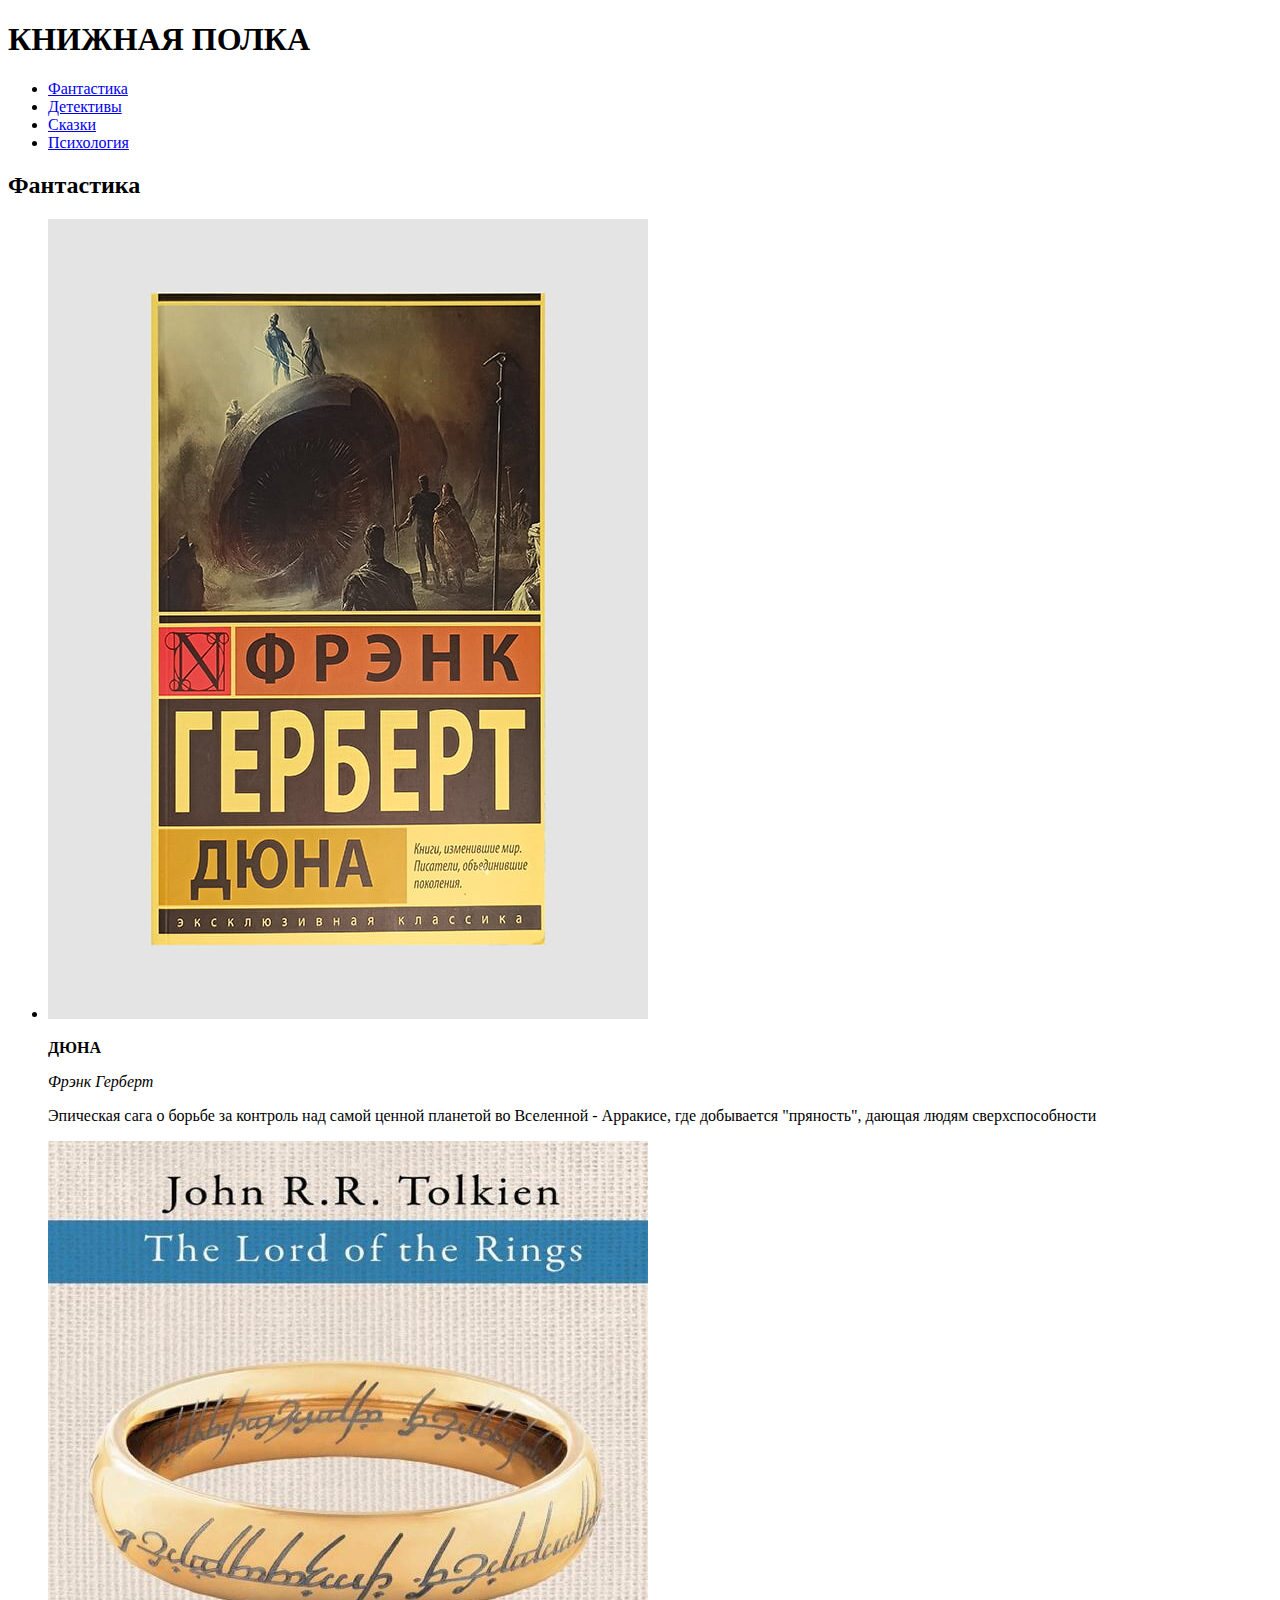
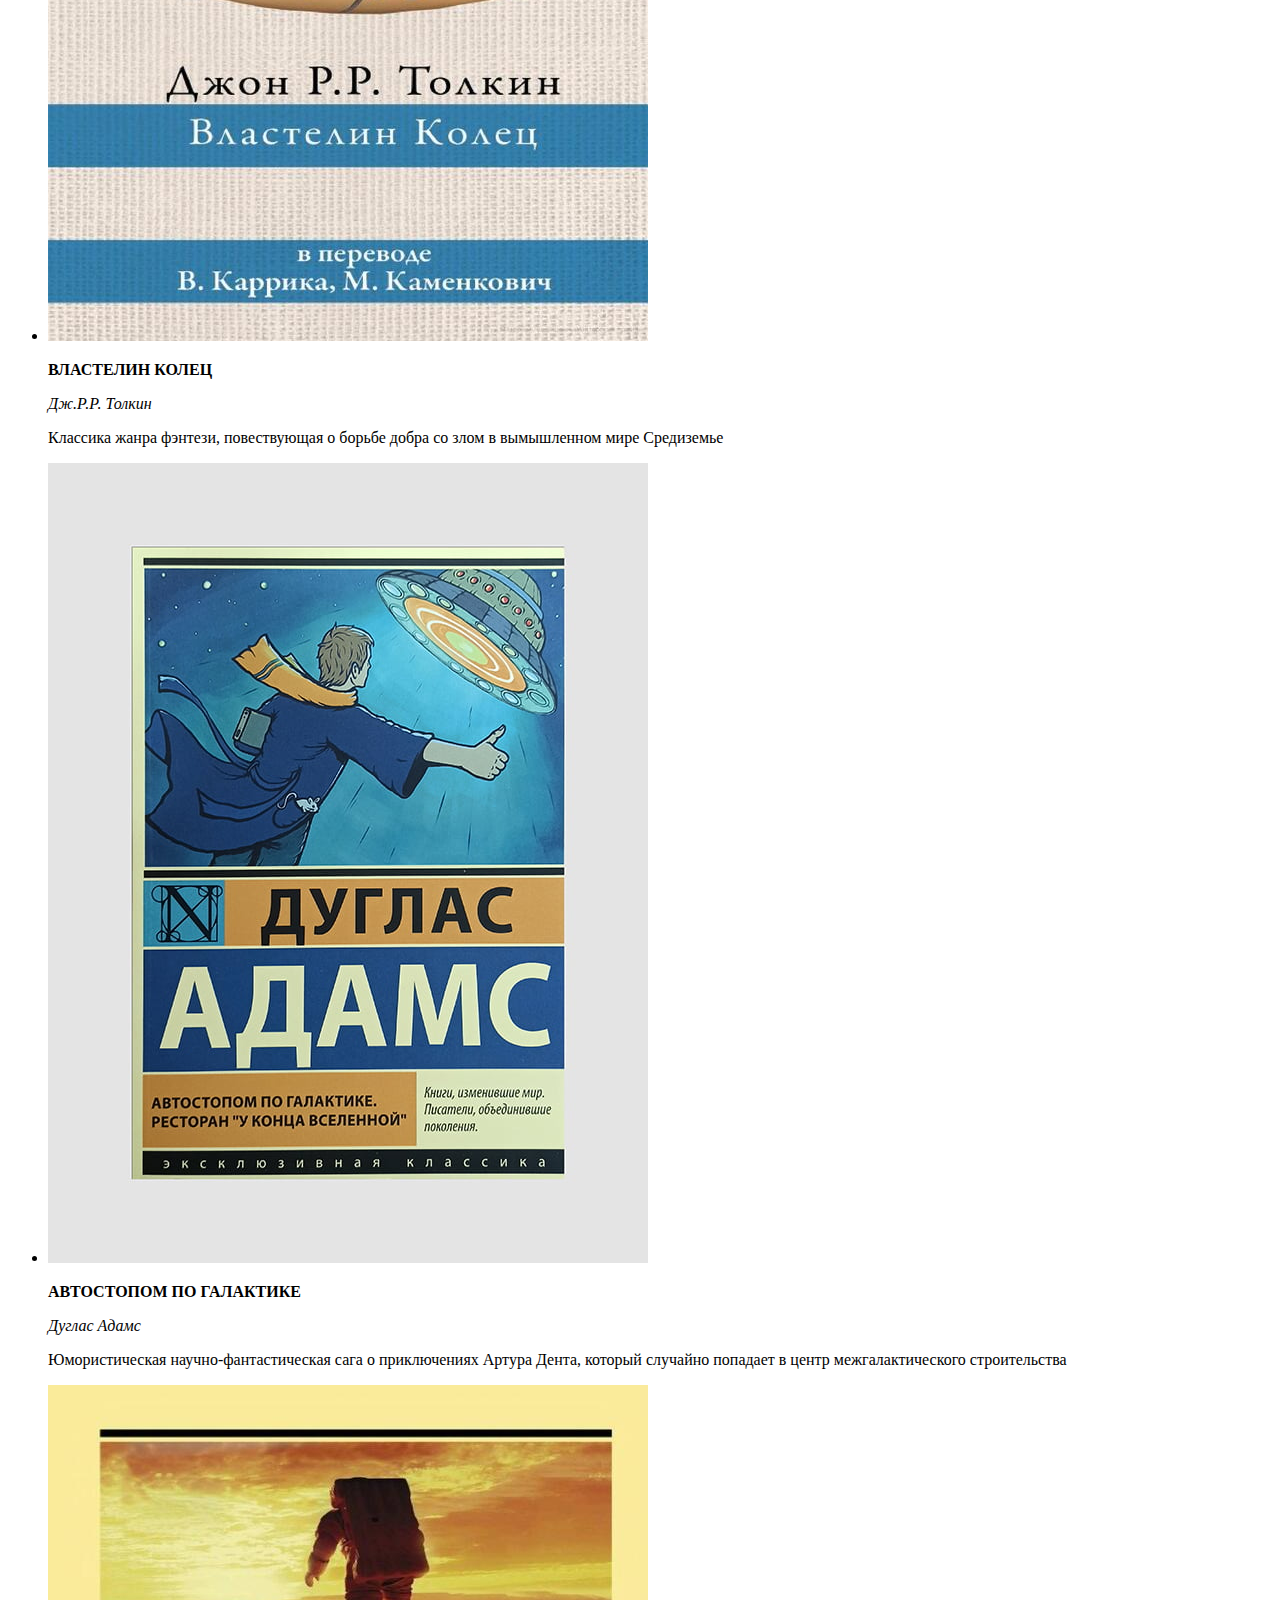
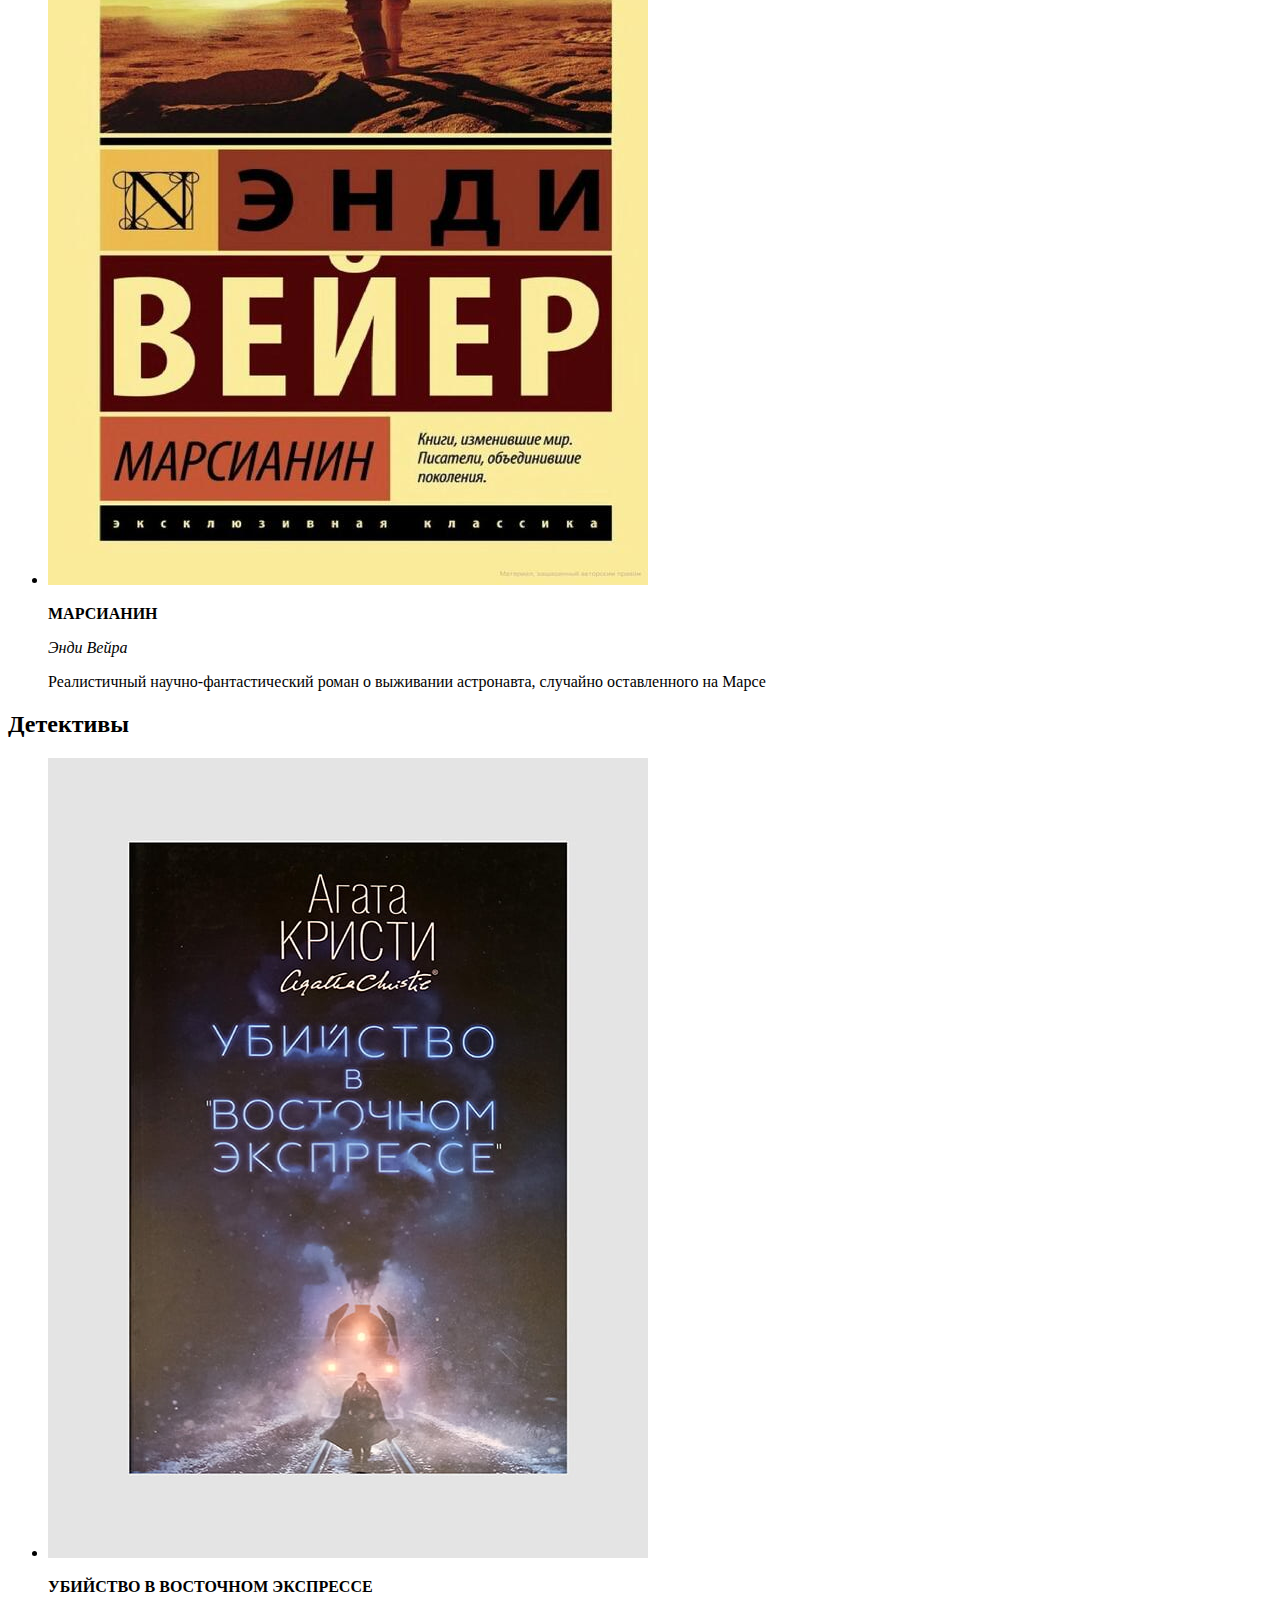
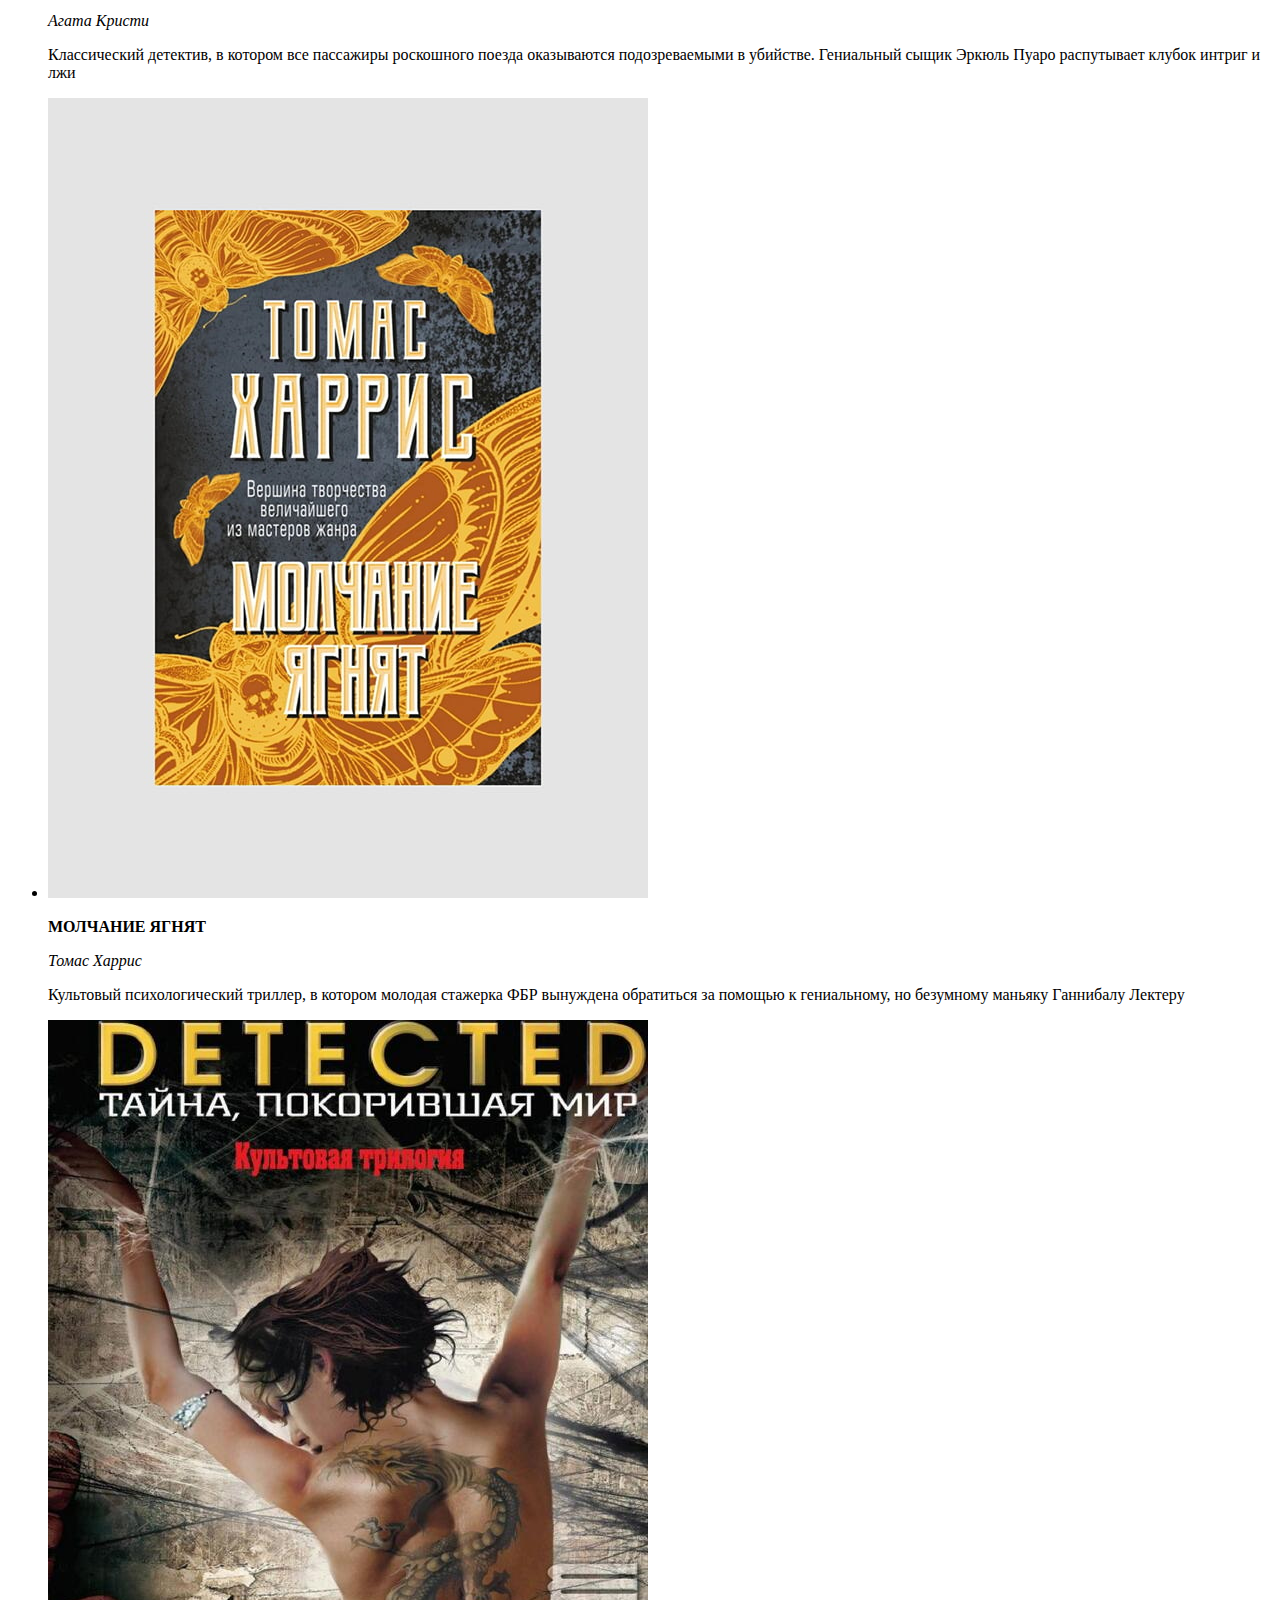
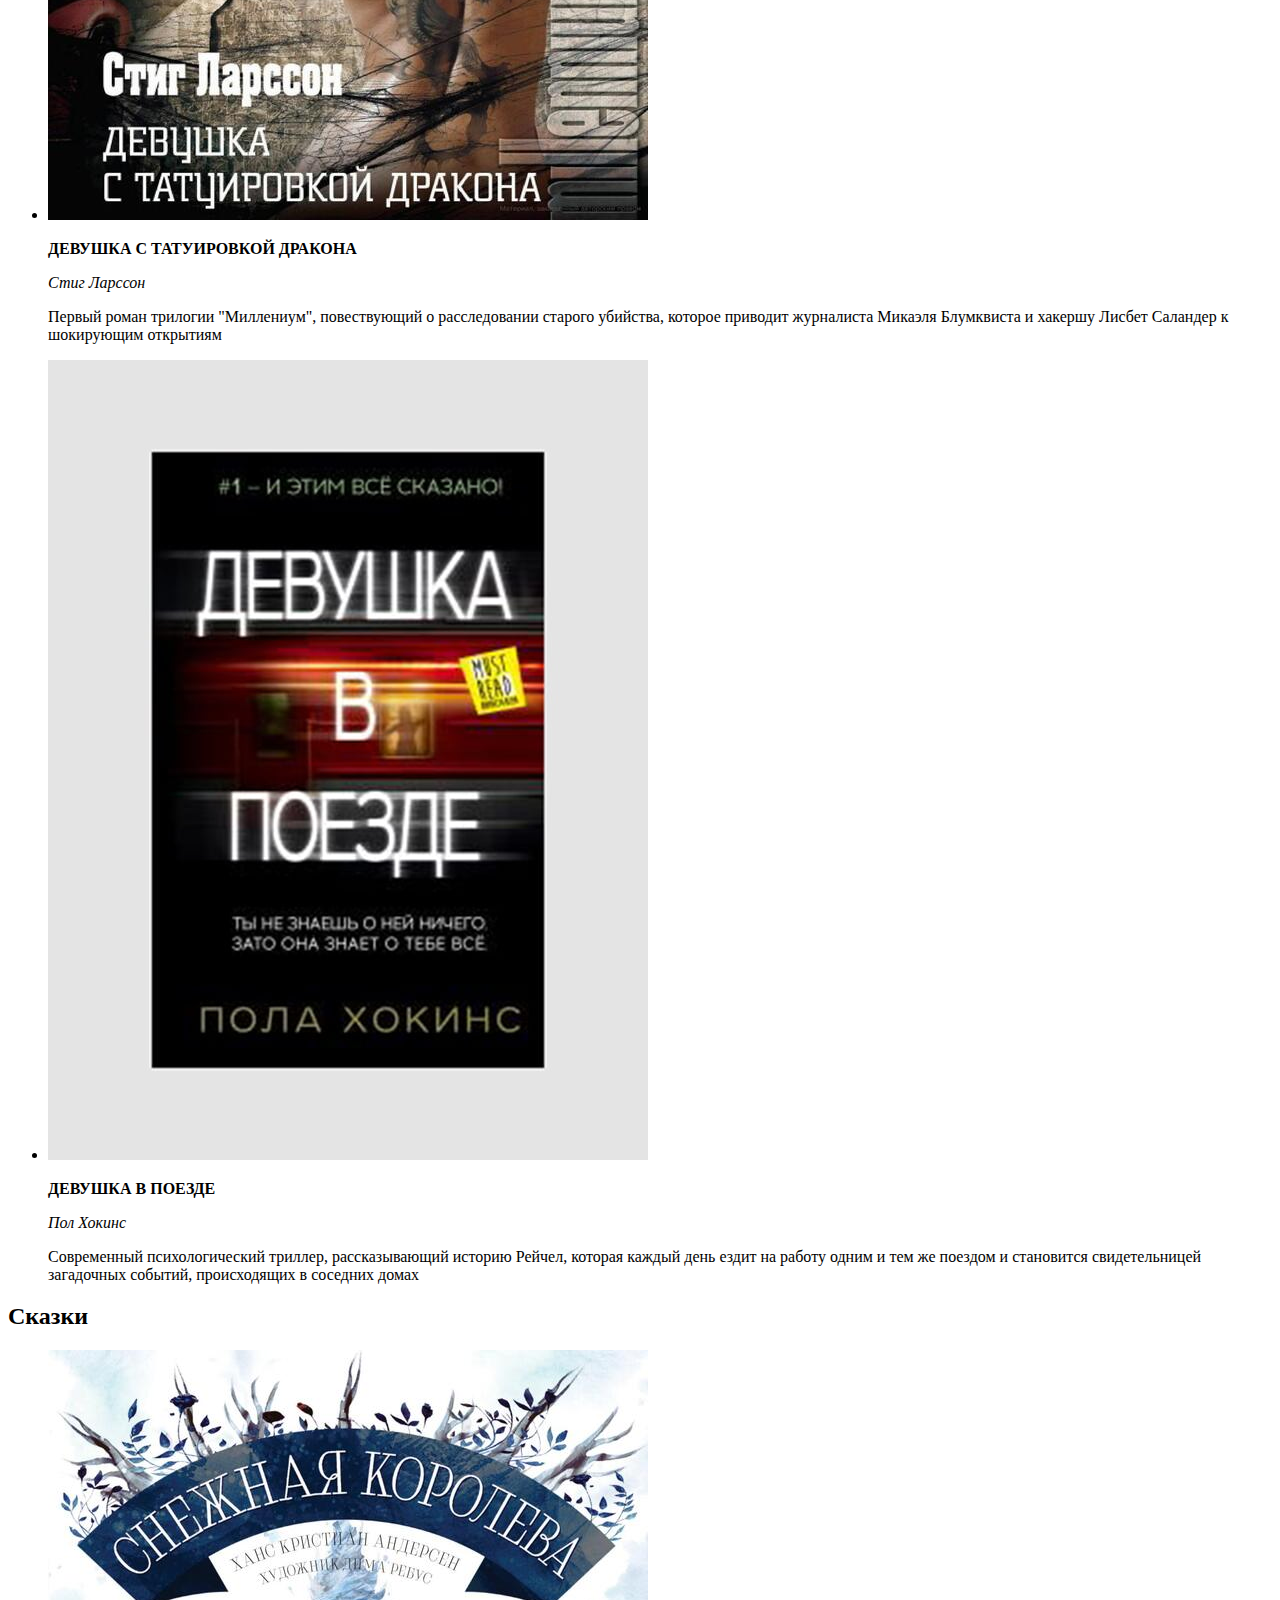
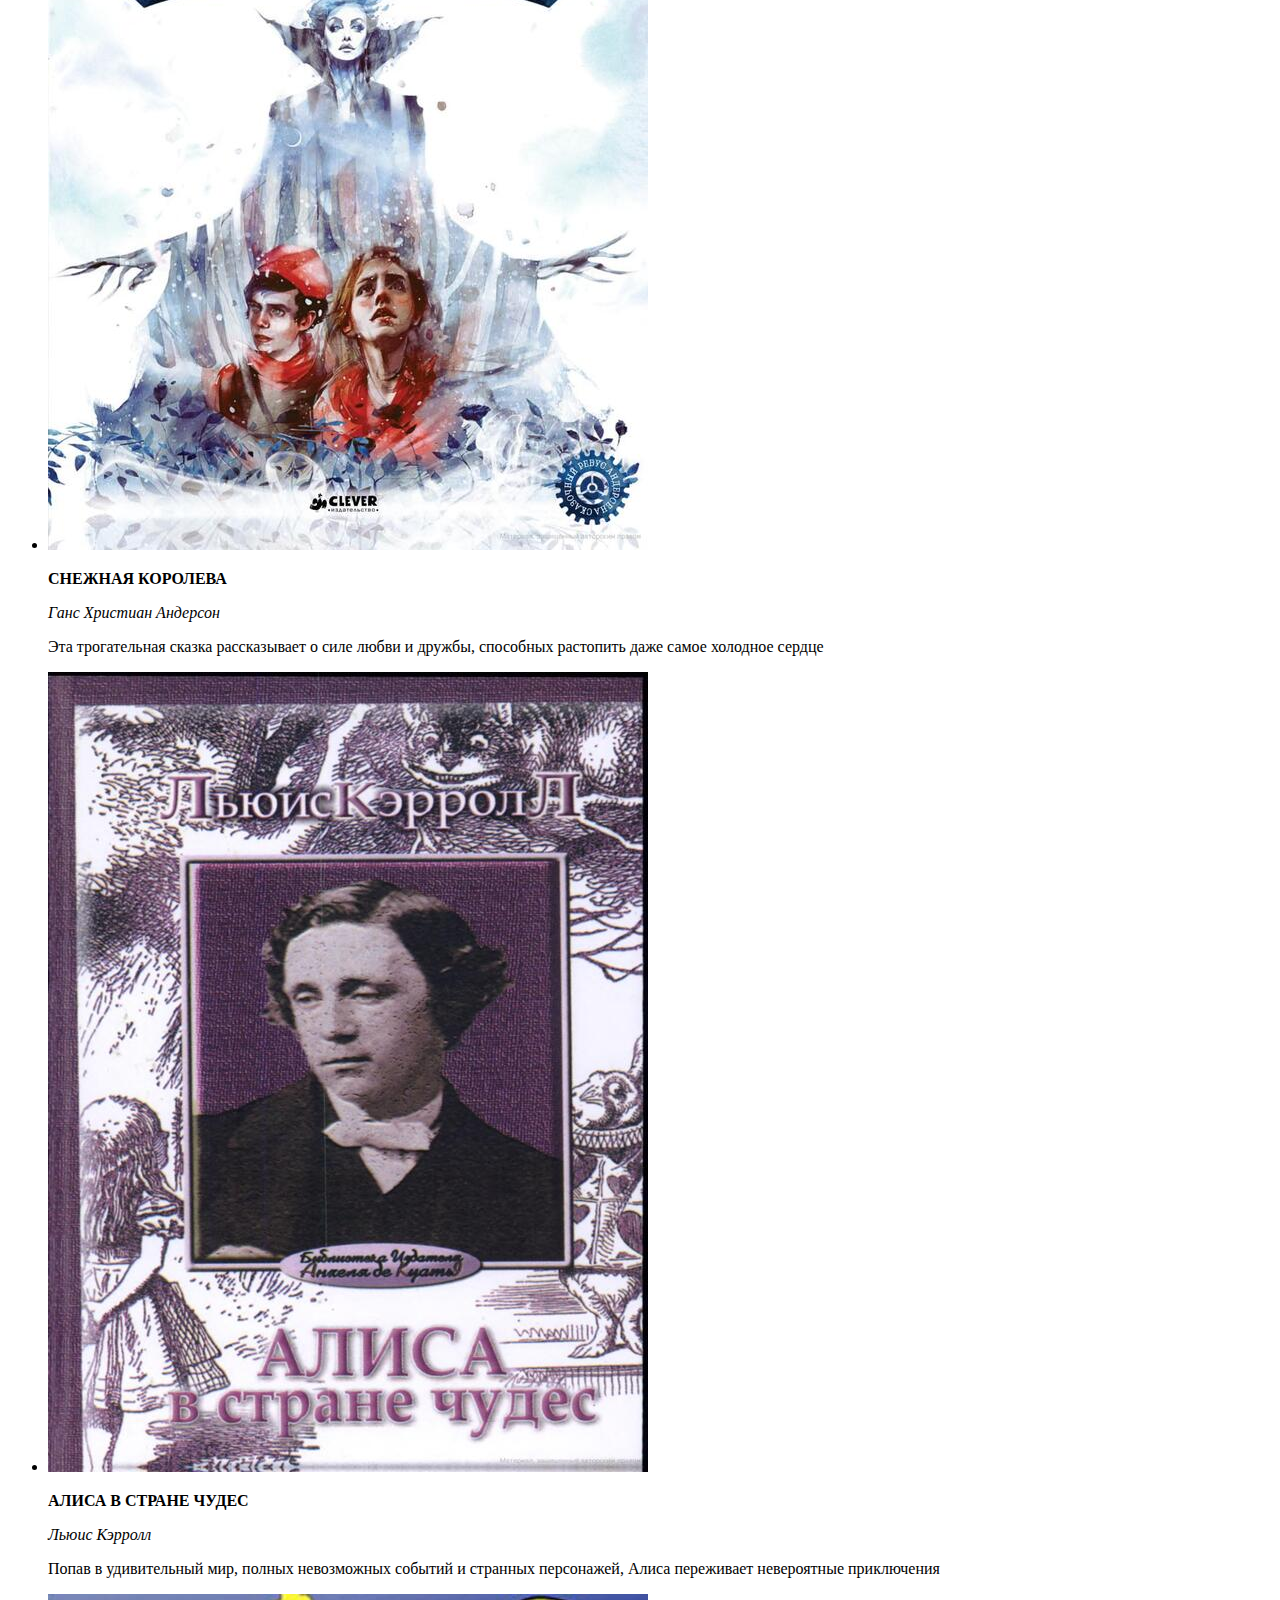
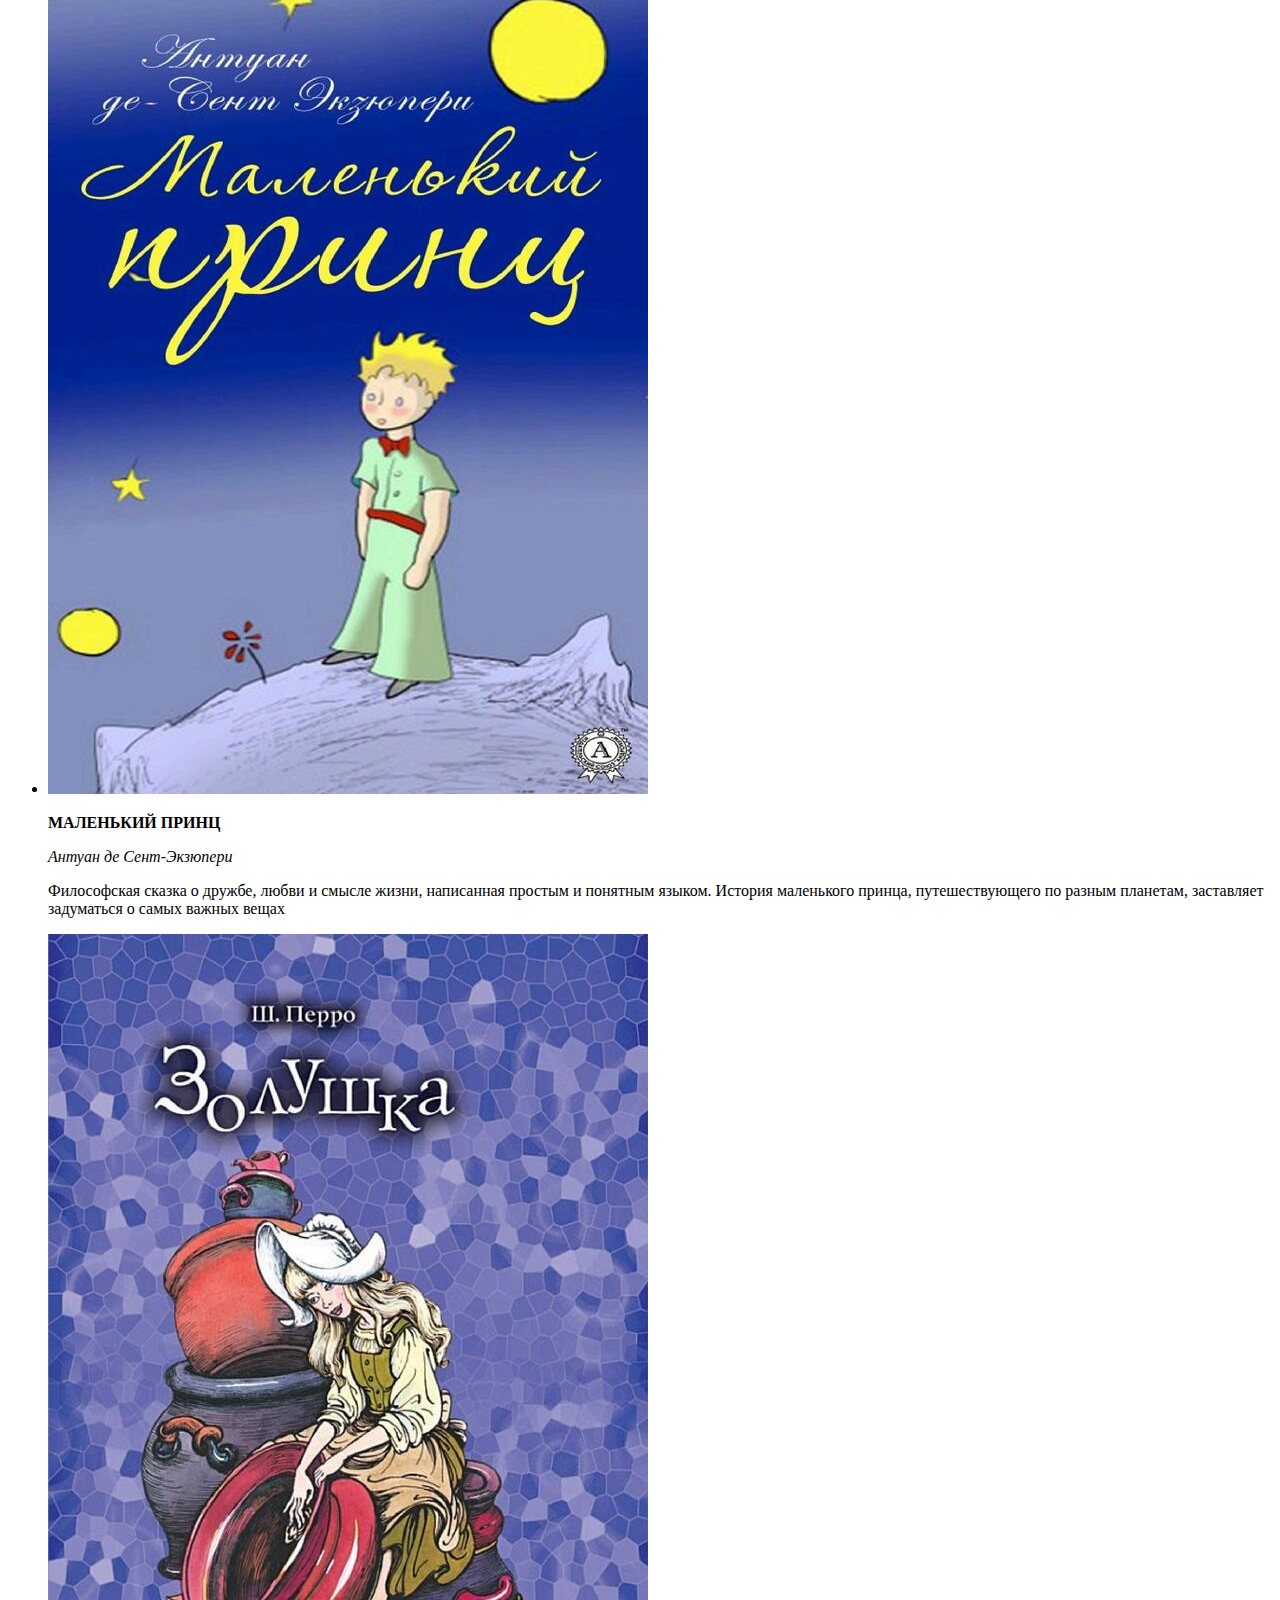
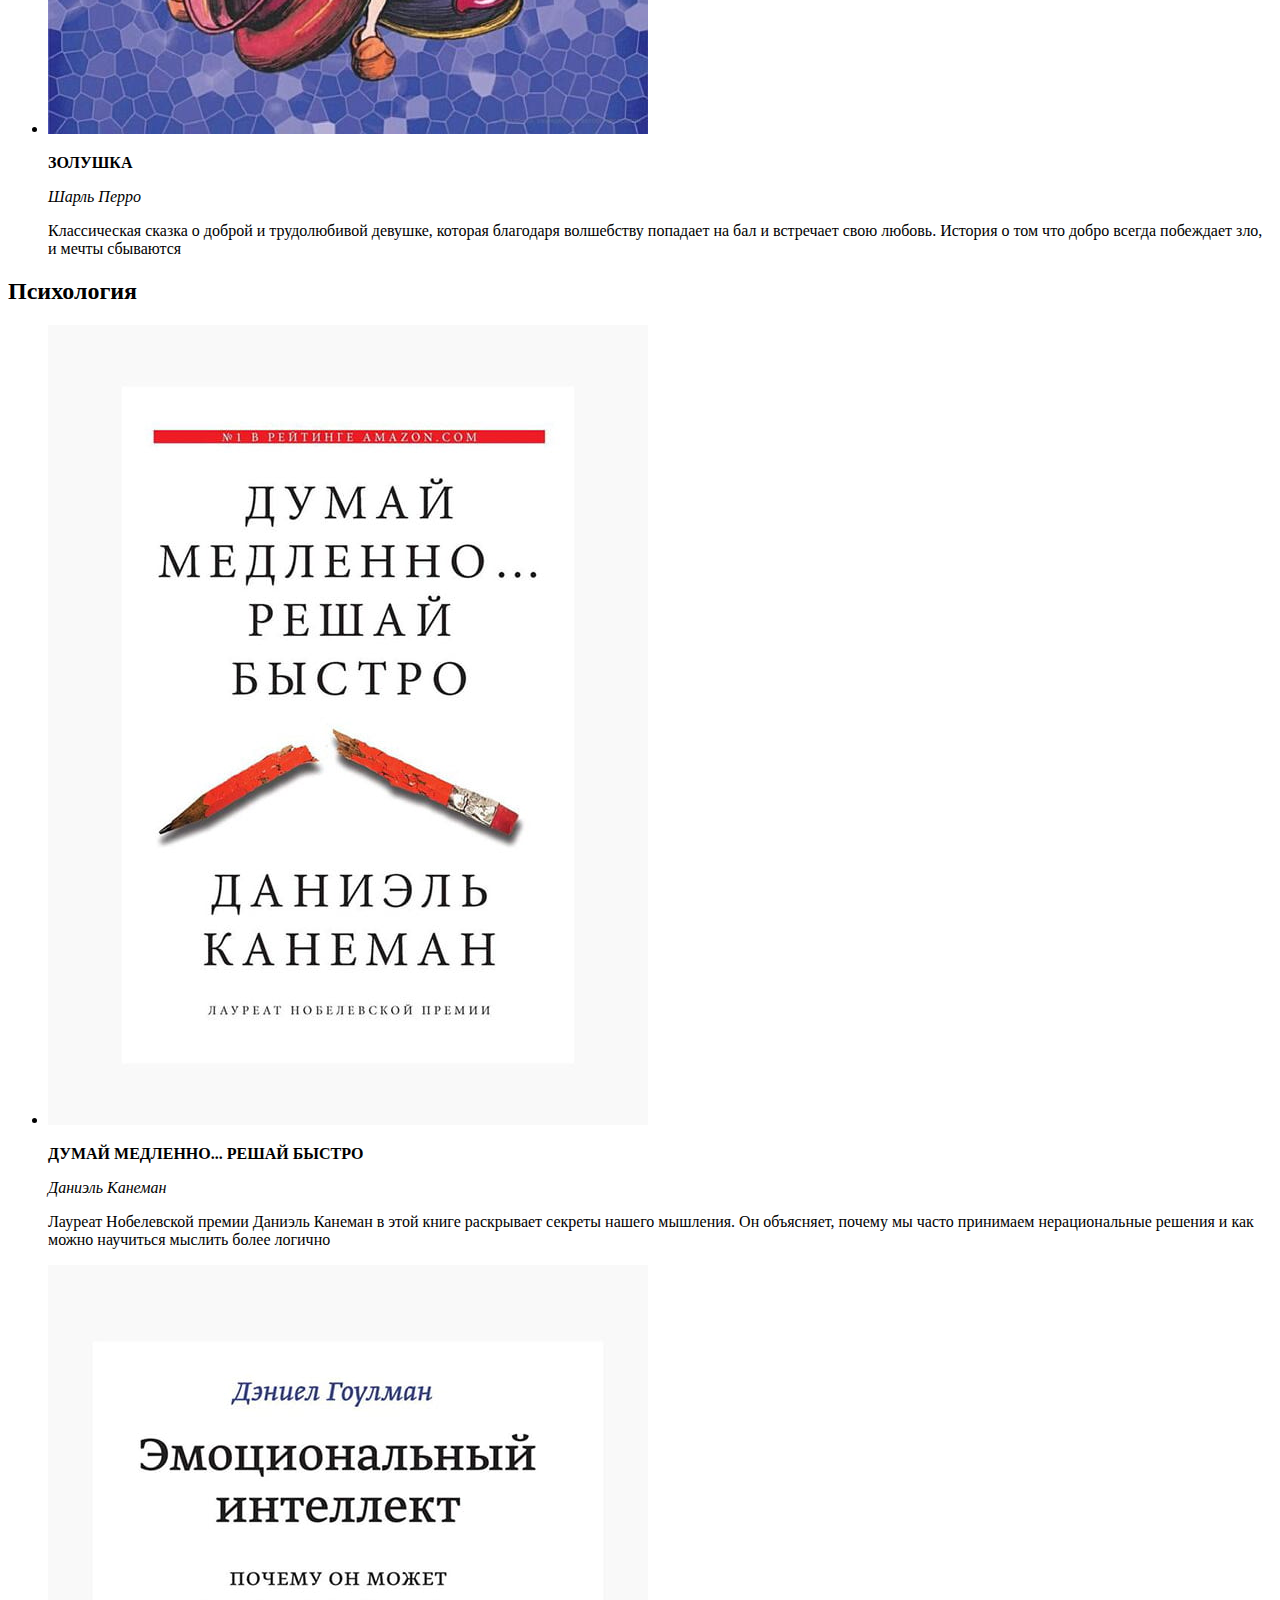
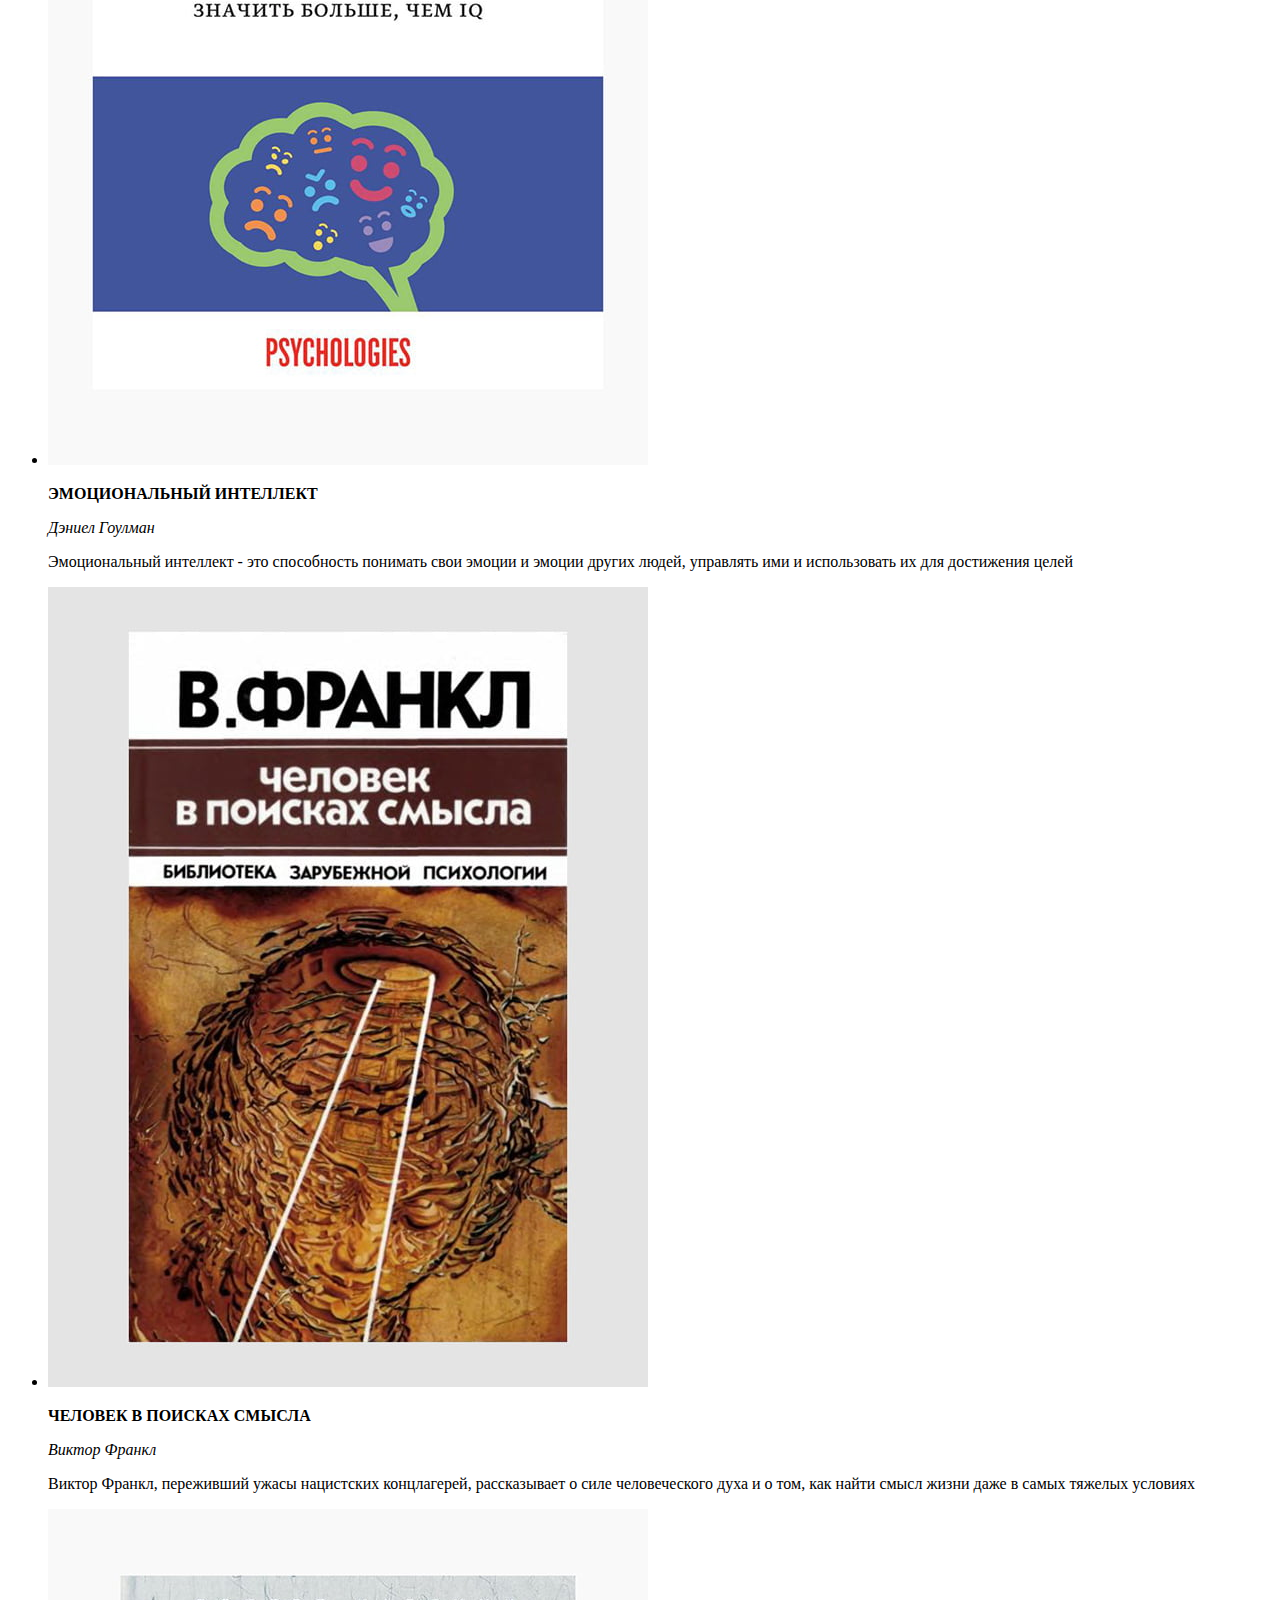
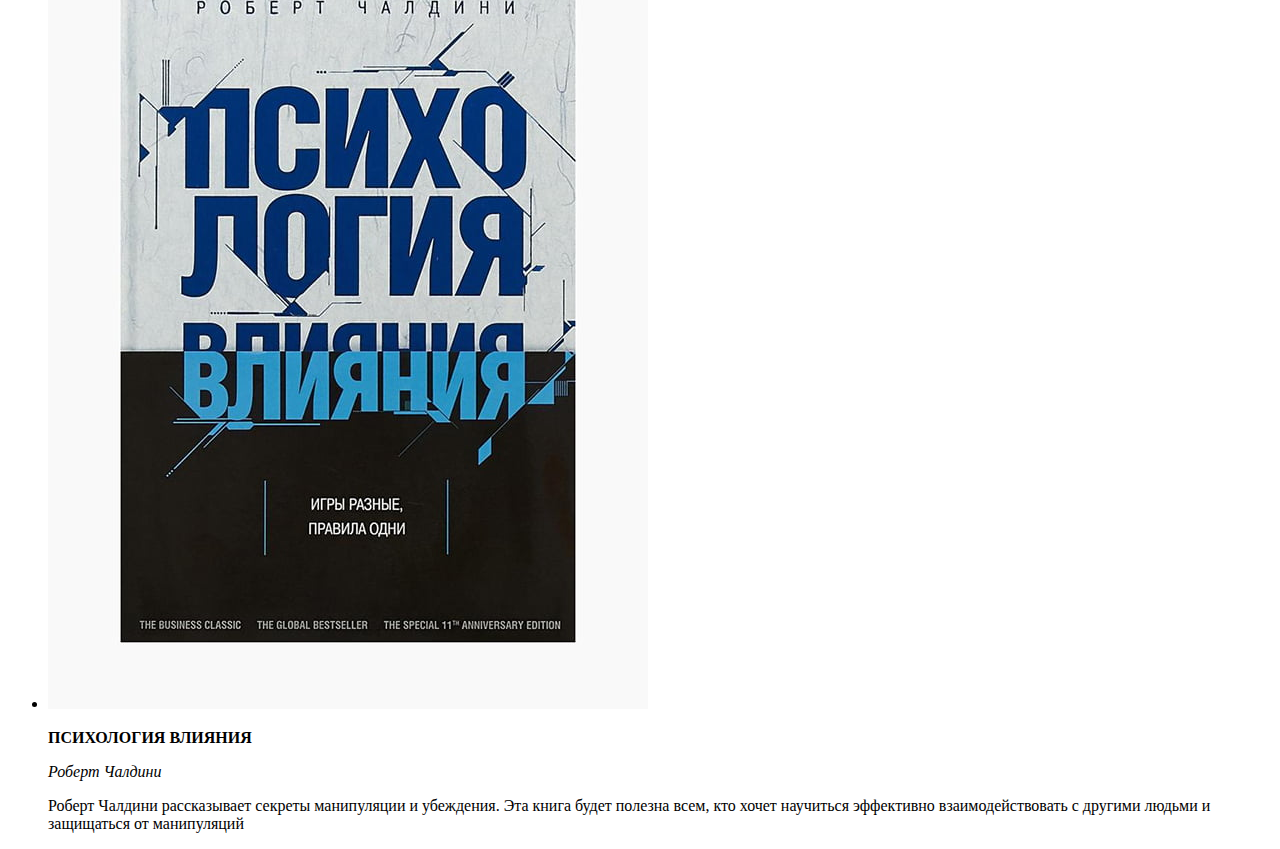
<file: home02/index.html>
<!DOCTYPE html>
<html lang="ru">
<head>
    <meta charset="UTF-8">
    <meta name="viewport" content="width=device-width, initial-scale=1.0">
    <title>Document</title>
</head>
<body>
    <h1>КНИЖНАЯ ПОЛКА</h1>
        <ul>
            <li><a href="#section1">Фантастика</a></li>
            <li><a href="#section2">Детективы</a></li>
            <li><a href="#section3">Сказки</a></li>
            <li><a href="#section4">Психология</a></li>
        </ul>
        <h2><a id="section1"> Фантастика</a></h2>
        <ul>
            <li>
               <img src="img/book1.jpg" alt="">
               <p><b>ДЮНА</b></p>
               <p><i>Фрэнк Герберт</i></p> 
               <p>Эпическая сага о борьбе за контроль над самой ценной планетой во Вселенной - Арракисе, где добывается "пряность", дающая людям сверхспособности</p> 
            </li>
            <li>
                <img src="img/book2.jpg" alt="">
                <p><b>ВЛАСТЕЛИН КОЛЕЦ</b></p>
                <p><i>Дж.Р.Р. Толкин</i></p>
                <p>Классика жанра фэнтези, повествующая о борьбе добра со злом в вымышленном мире Средиземье</p>
            </li>
            <li>
                <img src="img/book3.jpg" alt="">
                <p><b>АВТОСТОПОМ ПО ГАЛАКТИКЕ</b></p>
                <p><i>Дуглас Адамс</i></p>
                <p>Юмористическая научно-фантастическая сага о приключениях Артура Дента, который случайно попадает в центр межгалактического строительства</p>
            </li>
            <li>
                <img src="img/book4.jpg" alt="">
                <p><b>МАРСИАНИН</b></p>
                <p><i>Энди Вейра</i></p>
                <p>Реалистичный научно-фантастический роман о выживании астронавта, случайно оставленного на Марсе</p>
            </li>
        </ul>

        <h2><a id ="section2"> Детективы</a></h2>
        <ul>
            <li>
                <img src="img/book5.jpg" alt="">
               <p><b>УБИЙСТВО В ВОСТОЧНОМ ЭКСПРЕССЕ</b></p>
               <p><i>Агата Кристи</i></p> 
               <p>Классический детектив, в котором все пассажиры роскошного поезда оказываются подозреваемыми в убийстве. Гениальный сыщик Эркюль Пуаро распутывает клубок интриг и лжи</p> 
            </li>
            <li>
                <img src="img/book6.jpg" alt="">
                <p><b>МОЛЧАНИЕ ЯГНЯТ</b></p>
                <p><i>Томас Харрис</i></p>
                <p>Культовый психологический триллер, в котором молодая стажерка ФБР вынуждена обратиться за помощью к гениальному, но безумному маньяку Ганнибалу Лектеру</p>
            </li>
            <li>
                <img src="img/book7.jpg" alt="">
                <p><b>ДЕВУШКА С ТАТУИРОВКОЙ ДРАКОНА</b></p>
                <p><i>Стиг Ларссон</i></p>
                <p>Первый роман трилогии "Миллениум", повествующий о расследовании старого убийства, которое приводит журналиста Микаэля Блумквиста и хакершу Лисбет Саландер к шокирующим открытиям</p>
            </li>
            <li>
                <img src="img/book8.jpg" alt="">
                <p><b>ДЕВУШКА В ПОЕЗДЕ</b></p>
                <p><i>Пол Хокинс</i></p>
                <p>Современный психологический триллер, рассказывающий историю Рейчел, которая каждый день ездит на работу одним и тем же поездом и становится свидетельницей загадочных событий, происходящих в соседних домах</p>
            </li>
        </ul>
        
        <h2><a id ="section3"> Сказки</a></h2>
        <ul>
            <li>
               <img src="img/book9.jpg" alt="">
               <p><b>СНЕЖНАЯ КОРОЛЕВА</b></p>
               <p><i>Ганс Христиан Андерсон</i></p> 
               <p>Эта трогательная сказка рассказывает о силе любви и дружбы, способных растопить даже самое холодное сердце</p> 
            </li>
            <li>
                <img src="img/book10.jpg" alt="">
                <p><b>АЛИСА В СТРАНЕ ЧУДЕС</b></p>
                <p><i>Льюис Кэрролл</i></p>
                <p>Попав в удивительный мир, полных невозможных событий и странных персонажей, Алиса переживает невероятные приключения</p>
            </li>
            <li>
                <img src="img/book11.jpg" alt="">
                <p><b>МАЛЕНЬКИЙ ПРИНЦ</b></p>
                <p><i>Антуан де Сент-Экзюпери</i></p>
                <p>Философская сказка о дружбе, любви и смысле жизни, написанная простым и понятным языком. История маленького принца, путешествующего по разным планетам, заставляет задуматься о самых важных вещах</p>
            </li>
            <li>
                <img src="img/book12.jpg" alt="">
                <p><b>ЗОЛУШКА</b></p>
                <p><i>Шарль Перро</i></p>
                <p>Классическая сказка о доброй и трудолюбивой девушке, которая благодаря волшебству попадает на бал и встречает свою любовь. История о том что добро всегда побеждает зло, и мечты сбываются</p>
            </li>
        </ul>

        <h2><a id ="section4"> Психология</a></h2>
        <ul>
            <li>
               <img src="img/book13.jpg" alt="">
               <p><b>ДУМАЙ МЕДЛЕННО... РЕШАЙ БЫСТРО</b></p>
               <p><i>Даниэль Канеман</i></p> 
               <p>Лауреат Нобелевской премии Даниэль Канеман в этой книге раскрывает секреты нашего мышления. Он объясняет, почему мы часто принимаем нерациональные решения и как можно научиться мыслить более логично</p> 
            </li>
            <li>
                <img src="img/book14.jpg" alt="">
                <p><b>ЭМОЦИОНАЛЬНЫЙ ИНТЕЛЛЕКТ</b></p>
                <p><i>Дэниел Гоулман</i></p>
                <p>Эмоциональный интеллект - это способность понимать свои эмоции и эмоции других людей, управлять ими и использовать их для достижения целей</p>
            </li>
            <li>
                <img src="img/book15.jpg" alt="">
                <p><b>ЧЕЛОВЕК В ПОИСКАХ СМЫСЛА</b></p>
                <p><i>Виктор Франкл</i></p>
                <p>Виктор Франкл, переживший ужасы нацистских концлагерей, рассказывает о силе человеческого духа и о том, как найти смысл жизни даже в самых тяжелых условиях</p>
            </li>
            <li>
                <img src="img/book16.jpg" alt="">
                <p><b>ПСИХОЛОГИЯ ВЛИЯНИЯ</b></p>
                <p><i>Роберт Чалдини</i></p>
                <p>Роберт Чалдини рассказывает секреты манипуляции и убеждения. Эта книга будет полезна всем, кто хочет научиться эффективно взаимодействовать с другими людьми и защищаться от манипуляций</p>
            </li>
        </ul>
</body>
</html>
</file>
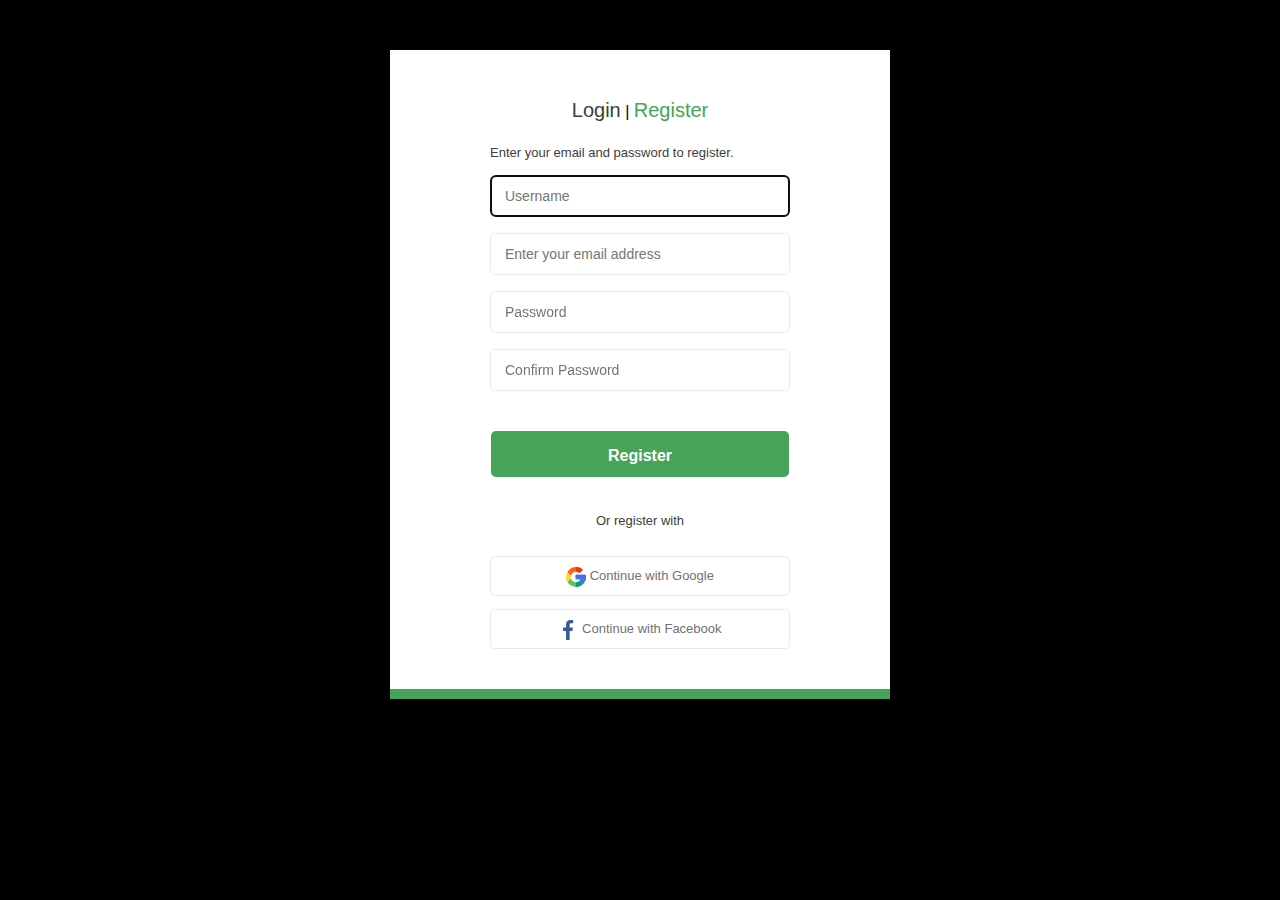
<file: home04/index.html>
<!DOCTYPE html>
<html lang="en">
<head>
    <meta charset="UTF-8">
    <meta name="viewport" content="width=device-width, initial-scale=1.0">
    <link rel="stylesheet" href="./css/style.css">
    <title>Registration</title>
</head>
<body>
    <div class="regis">
        <div>
            <a href="#" class="login">Login</a> |
            <a href="#" class="register">Register</a>
        </div>
        <p class="text1">Enter your email and password to register.</p>
        <form action="#">
            <div>
                <input type="text" placeholder="Username" name="login" autofocus required>
            </div>
            <div>
                <input type="email" placeholder="Enter your email address" name="email" required>
            </div>
            <div>
                <input type="password" placeholder="Password" name="password" required>
            </div>
            <div>
                <input type="password" placeholder="Confirm Password" name="confirm password" required>
            </div>
            <button class="btn" type="submit">Register</button>
        </form>
        <p class="text2">Or register with</p>
        <a class="google" href="#">
            <img src="img/google.svg" alt="">
            Continue with Google
        </a>
        <a class="facebook" href="#">
            <img src="img/facebook.svg" alt="">
            Continue with Facebook
        </a>
    </div>
</body>
</html>
</file>
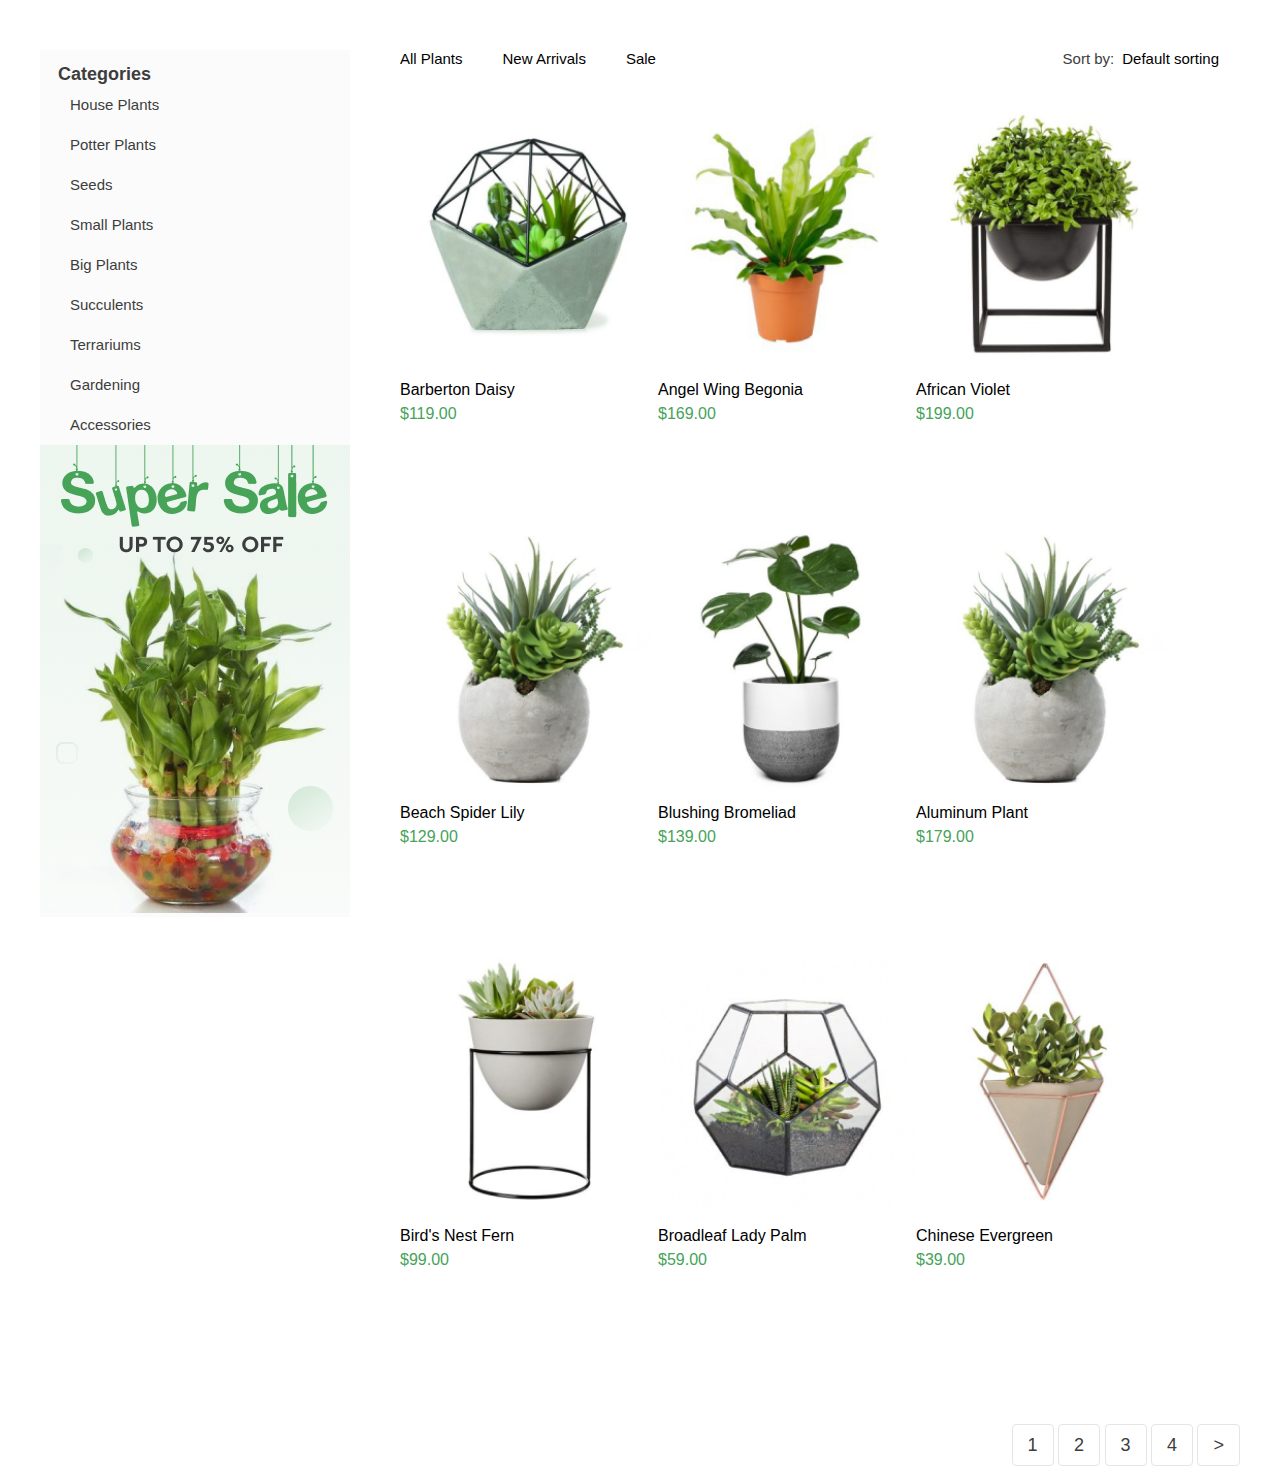
<file: home06/index.html>
<!DOCTYPE html>
<html lang="en">
<head>
    <meta charset="UTF-8">
    <meta name="viewport" content="width=device-width, initial-scale=1.0">
    <title>Document</title>
    <link rel="stylesheet" href="./css/style.css">
</head>
<body class="body">
    <div class="leftblock">
        <div>
            <div class="navigation">
                <h3>Categories</h3>
                <ul>
                    <li><a href="#">House Plants</a></li>
                    <li><a href="#">Potter Plants</a></li>
                    <li><a href="#">Seeds</a></li>
                    <li><a href="#">Small Plants</a></li>
                    <li><a href="#">Big Plants</a></li>
                    <li><a href="#">Succulents</a></li>
                    <li><a href="#">Terrariums</a></li>
                    <li><a href="#">Gardening</a></li>
                    <li><a href="#">Accessories</a></li>
                </ul>
            </div>
        </div>
        <div class="super">
            <img src="./img/super.png" alt="Super Sale">
        </div>
    </div>
    <div class="rightblock">
        <div>
            <div class="sorting">
                <button class="all" type="submit">All Plants</button>
                <button class="arrivals" type="submit">New Arrivals</button>
                <button class="sale" type="submit">Sale</button>
            </div>
            <div class="sort">
                <p>Sort by:</p>
                <button class="default" type="submit">Default sorting</button>
            </div>
        </div>
        <div class="carts">
            <div class="product">
                <img src="./img/image1.png" alt="Barberton Daisy">
                <p>Barberton Daisy</p>
                <p class="price">$119.00</p>
            </div>
            <div class="product">
                <img src="./img/image2.png" alt="Angel Wing Begonia">
                <p>Angel Wing Begonia</p>
                <p class="price">$169.00</p>
            </div>
            <div class="product">
                <img src="./img/image3.png" alt="African Violet">
                <p>African Violet</p>
                <p class="price">$199.00</p>
            </div>
            <div class="product">
                <img src="./img/image6.png" alt="Beach Spider Lily">
                <p>Beach Spider Lily</p>
                <p class="price">$129.00</p>
            </div>
            <div class="product">
                <img src="./img/image5.png" alt="Blushing Bromeliad">
                <p>Blushing Bromeliad</p>
                <p class="price">$139.00</p>
            </div>
            <div class="product">
                <img src="./img/image6.png" alt="Aluminum Plant">
                <p>Aluminum Plant</p>
                <p class="price">$179.00</p>
            </div>
            <div class="product">
                <img src="./img/image7.png" alt="Bird's Nest Fern">
                <p>Bird's Nest Fern</p>
                <p class="price">$99.00</p>
            </div>
            <div class="product">
                <img src="./img/image8.png" alt="Broadleaf Lady Palm">
                <p>Broadleaf Lady Palm</p>
                <p class="price">$59.00</p>
            </div>
            <div class="product">
                <img src="./img/image9.png" alt="Chinese Evergreen">
                <p>Chinese Evergreen</p>
                <p class="price">$39.00</p>
            </div>
        </div>
        <div class="pagination">
            <a href="#" class="page">1</a>
            <a href="#" class="page">2</a>
            <a href="#" class="page">3</a>
            <a href="#" class="page">4</a>
            <a href="#" class="page">></a>
        </div>
    </div>
</body>
</html>
</file>
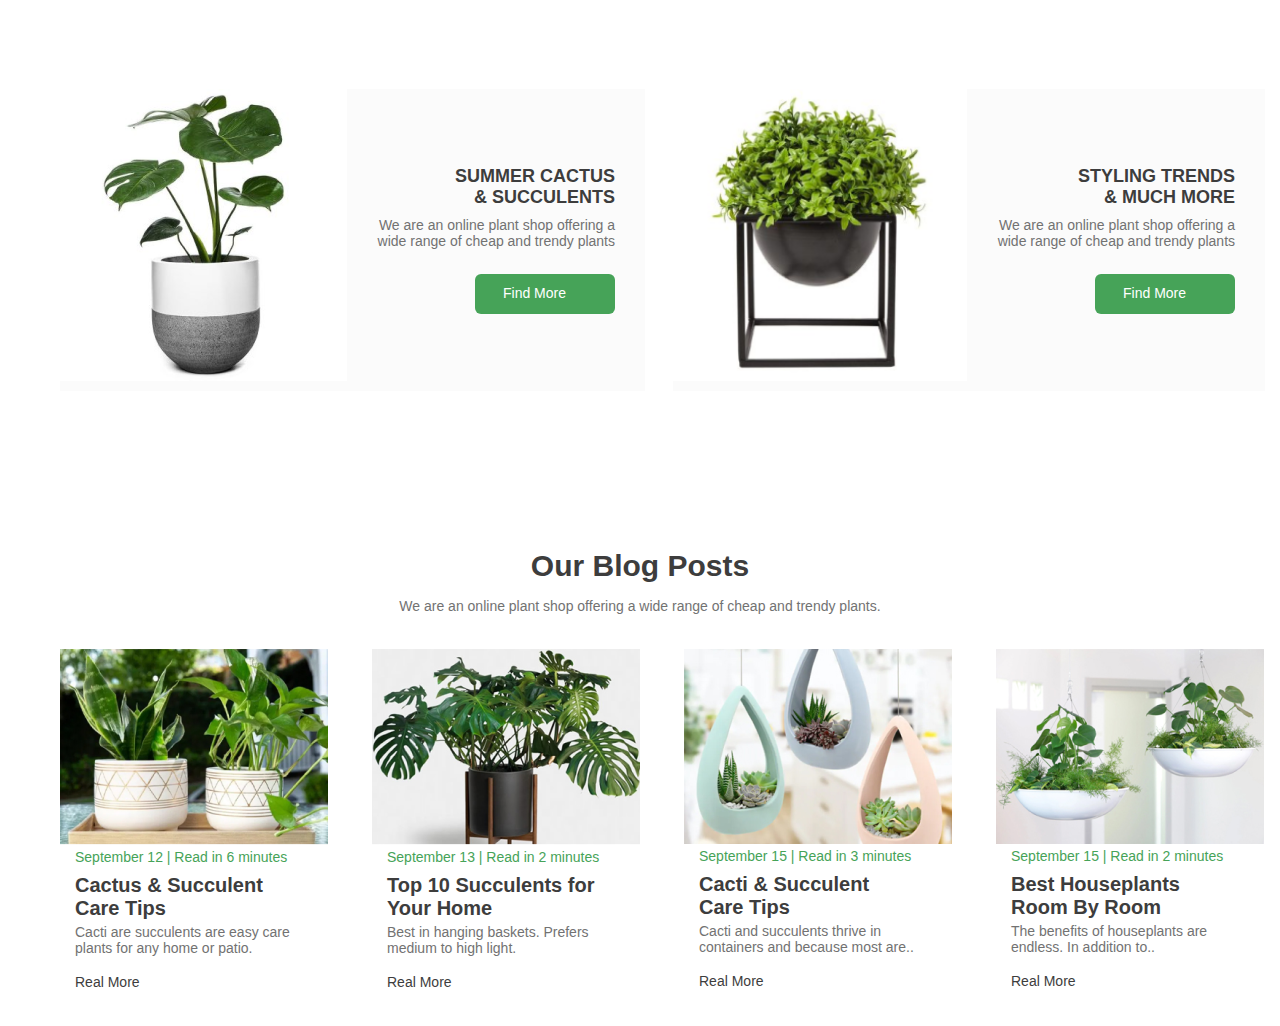
<file: home07/index.html>
<!DOCTYPE html>
<html lang="en">
<head>
    <meta charset="UTF-8">
    <meta name="viewport" content="width=device-width, initial-scale=1.0">
    <link rel="stylesheet" href="./css/style.css">
    <title>Document</title>
</head>
<body class="body">
    <div class="cap">
        <div class="cactus">
            <img src="./img/image1.png" alt="Summer-cactus-&-succulents">
            <div class="item">
                <h2>Summer cactus & succulents</h2>
                <p>We are an online plant shop offering a wide range of cheap and trendy plants</p>
                <a class="find" href="#">Find More</a>
            </div>
        </div>
        <div class="trends">
            <img src="./img/image2.png" alt="Styling-Trends-&-much-more">
            <div class="itm">
                <h2>Styling Trends & much more</h2>
                <p>We are an online plant shop offering a wide range of cheap and trendy plants</p>
                <a class="find" href="#">Find More</a>
            </div>
        </div>
    </div>
    <div class="blog">
        <div class="blog-text">
            <h2>Our Blog Posts</h2>
            <p>We are an online plant shop offering a wide range of cheap and trendy plants.</p>
        </div>
        <div class="blog-posts">
            <div class="blog-post">
                <img src="./img/image3.png" alt="">
                <p><span class="green-text">September 12 | Read in 6 minutes</span></p>
                <h3>Cactus & Succulent <br>Care Tips</h3>
                <p>Cacti are succulents are easy care plants for any home or patio.</p>
                <a href="#">Real More</a>
            </div>
            <div class="blog-post">
                <img src="./img/image4.png" alt="">
                <p><span class="green-text">September 13 | Read in 2 minutes</p>
                <h3>Top 10 Succulents for <br> Your Home</h3>
                <p>Best in hanging baskets. Prefers medium to high light.</p>
                <a href="#">Real More</a>
            </div>
            <div class="blog-post">
                <img src="./img/image5.png" alt="">
                <p><span class="green-text">September 15 | Read in 3 minutes</p>
                <h3>Cacti & Succulent <br> Care Tips</h3>
                <p>Cacti and succulents thrive in containers and because most are..</p>
                <a href="#">Real More</a>
            </div>
            <div class="blog-post">
                <img src="./img/image6.png" alt="">
                <p><span class="green-text">September 15 | Read in 2 minutes</p>
                <h3>Best Houseplants <br> Room By Room</h3>
                <p>The benefits of houseplants are endless. In addition to..</p>
                <a href="#">Real More</a>
            </div>
        </div>
    </div>
</body>
</html>
</file>
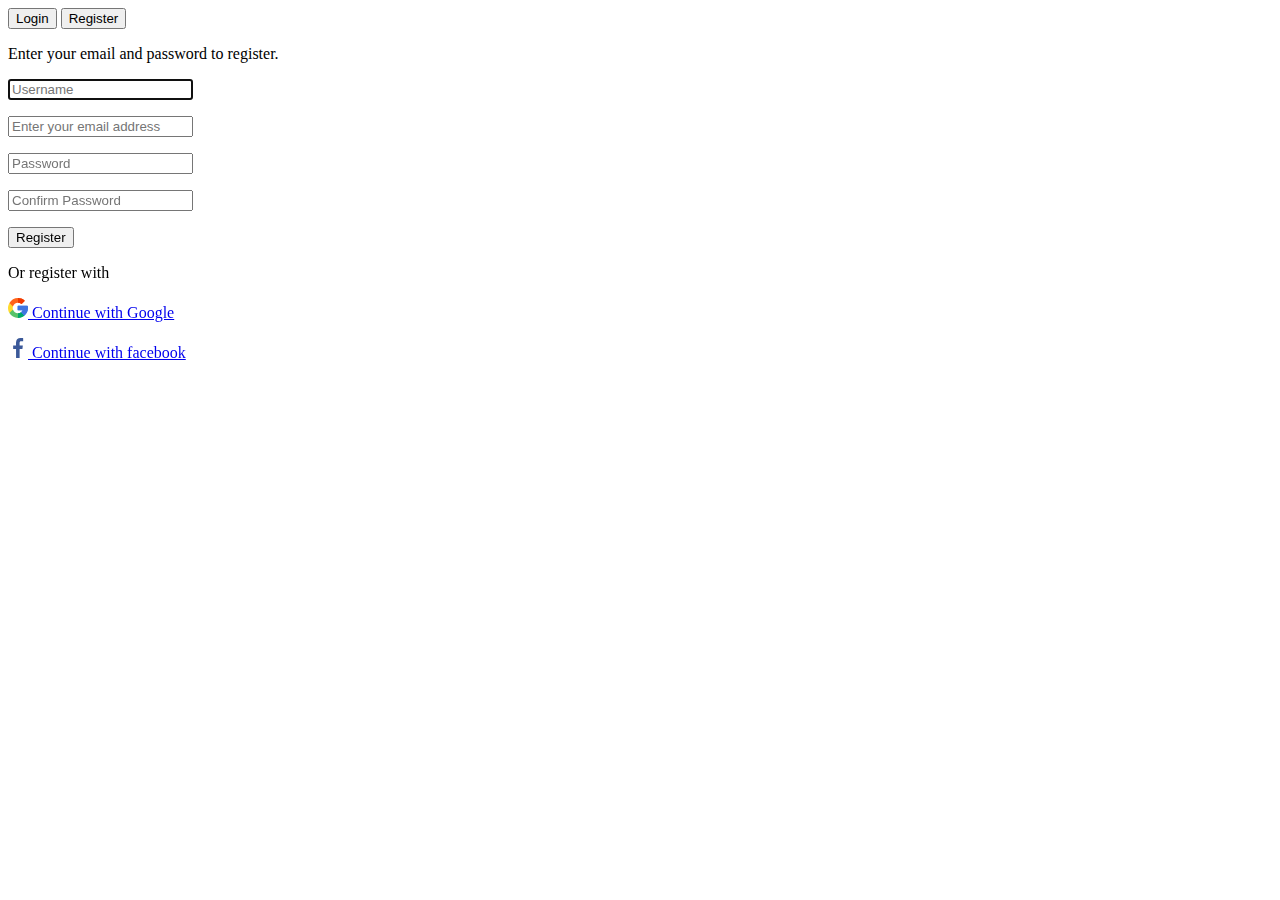
<file: home03/registration.html>
<!DOCTYPE html>
<html lang="en">
<head>
    <meta charset="UTF-8">
    <meta name="viewport" content="width=device-width, initial-scale=1.0">
    <title>Register</title>
</head>
<body>
    <button type="button">Login</button>
    <button type="button">Register</button>
    <p>Enter your email and password to register.</p>
    <form action="#">
        <p>
            <label>
                <input type="text" placeholder="Username" name="login" autofocus required>
            </label>
        </p>
        <p>
            <label>
                <input type="email" placeholder="Enter your email address" name="email" required>
            </label>
        </p>
        <p>
            <label>
                <input type="password" placeholder="Password" name="password" required>
            </label>
        </p>
        <p>
            <label>
                <input type="password" placeholder="Confirm Password" name="confirm password" required>
            </label>
        </p>
    </form>
    <button type="submit">Register</button>
    <p>Or register with</p>
    <p>
        <a href="https://www.google.com.ua" class="button">
            <img src="img/google1.svg" alt="google">   
        Continue with Google
        </a>
    </p>
    <p>
        <a href="https://facebook.com" class="button">
            <img src="img/facebook1.svg" alt="facebook">   
        Continue with facebook
        </a>
    </p>
</body>
</html>
</file>
<file: home04/css/style.css>
body {
    font-family: Arial, sans-serif;
    background-color: #000000;
}
.regis {
    width: 300px;
    background-color: #ffffff;
    border-bottom: 10px solid #46A358;
    padding-top: 52px;
    padding-bottom: 40px;
    padding-left: 100px;
    padding-right: 100px;
    margin: 50px auto;
    text-align: center;
}
.login {
    text-decoration: none;
    color: #3D3D3D;
    font-size: 20px;
    line-height: 16px;
}
.register {
    text-decoration: none;
    color: #46A358;
    font-size: 20px;
    line-height: 16px;
}
.text1 {
    color: #3D3D3D;
    font-size: 13px;
    line-height: 16px;
    text-align: left;
    margin-top: 24px;
    margin-bottom: 14px;
}
form div input {
    font-size: 14px;
    line-height: 16px;
    width: 270px;
    border: 1px solid #EAEAEA;
    padding-top: 12px;
    padding-bottom: 12px;
    padding-right: 14px;
    padding-left: 14px;
    margin-bottom: 16px;
    border-radius: 5px;
}
.btn {
    background-color: #46A358;
    color: #ffffff;
    border: none;
    padding-top: 16px;
    padding-bottom: 12px;
    width: 298px;
    border-radius: 5px;
    font-size: 16px;
    font-weight: bold;
    margin-top: 24px;
}
.text2 {
    color: #3D3D3D;
    font-size: 13px;
    line-height: 16px;
    margin-top: 36px;
    margin-bottom: 27px;
}
.google {
    border: 1px solid #EAEAEA;
    border-radius: 5px;
    width: 298px;
    height: 18px;
    display: block;
    color: #727272;
    font-size: 13px;
    text-decoration: none;
    padding-top: 10px;
    padding-bottom: 10px;
    margin-bottom: 13px;
}
.google img {
    display: inline-block;
    vertical-align: middle;
}
.facebook {
    border: 1px solid #EAEAEA;
    border-radius: 5px;
    width: 298px;
    height: 18px;
    display: block;
    color: #727272;
    font-size: 13px;
    text-decoration: none;
    padding-top: 10px;
    padding-bottom: 10px;
}
.facebook img {
    display: inline-block;
    vertical-align: middle;
}
</file>
<file: home06/css/style.css>
* {
  block-size: border-box;
  margin: 0;
  padding: 0;
}
.body {
  font-family: Arial, Helvetica, sans-serif;
  background-color: #ffffff;
  width: 1200px;
  margin: 50px auto;
}
.leftblock {
  float: left;
  text-align: left;
  background-color: #FBFBFB;
  width: 310px;
}
.navigation h3 {
  font-size: 18px;
  color: #3D3D3D;
  padding-left: 18px;
  padding-top: 14px;
}
.navigation ul {
  font-size: 15px;
  list-style: none;
  padding-left: 30px;
}
.greenhouse {
  color: #46A358;
}
.navigation a {
  text-decoration: none;
  color: #3D3D3D;
  line-height: 40px;
  padding-top: 7px;
}
.navigation a:hover {
  color: #46A358;
  font-weight: bold;
}
.super img {
  margin-top: auto;
}
.rightblock {
  text-align: right;
  width: 840px;
  float: left;
  background-color: #ffffff;
  margin-left: 50px;
}
.sorting button {
  float: left;
  border: none;
  background-color: #ffffff;
  font-size: 15px;
  padding: 0 40px 7px 0;
  cursor: pointer;
  border-bottom: 2px solid transparent;
}
.sorting button:hover {
  color: #46A358;
  border-bottom: 2px solid #46A358;
  padding-bottom: 7px;
}
.sort {
  float: right;
  margin-right: 21px;
}
.sort p {
  float: left;
  font-size: 15px;
  color: #3D3D3D;
  padding-right: 8px;
}
.sort button {
  float: left;
  cursor: pointer;
  border: none;
  background-color: #ffffff;
  font-size: 15px;
}
.carts {
  overflow: hidden;
  width: 840px;
}
.product {
  float: left;
  width: 258px;
  margin-top: 31px;
  border-color: #FBFBFB;
  cursor: pointer;
  text-align: left;
  padding-bottom: 70px;
}
.product img {
  width: 100%;
  padding-bottom: 12px;
}
.product p {
  padding-bottom: 6px;
}
.price {
  color: #46A358;
}
.pagination{
  text-align: right;
  margin-top: 90px;
}
.pagination a {
  text-decoration: none;
  color: #3D3D3D;
  font-size: 18px;
  border-radius: 4px;
  border: 1px solid #E5E5E5;
  padding: 10px 15px;
}
.pagination a:hover {
  background-color: #46A358;
  color: #ffffff;
  font-weight: bold;
}
</file>
<file: home07/css/style.css>
* {
    box-sizing: border-box;
    font-family: Arial, Helvetica, sans-serif;
    margin: 0;
    padding: 0;
}
.body {
    margin: 50px auto;
    max-width: 1200px;
    background-color: #ffffff;
    margin: 0 auto;
}
.cap {
    display: flex; 
    justify-content: space-between;
    gap: 28px;
    padding: 20px;
    margin-top: 69px;
    margin-bottom: 138px;
}
.cactus {
    display: flex;
    background-color: #FBFBFB;
}
.cactus img {
    padding-bottom: 10px;
}
.item {
    display: flex;
    flex-direction: column;
    justify-content: center;
    margin-right: 30px;
}
.item h2 {
    color: #3D3D3D;
    font-size: 18px;
    font-weight: bold;
    text-transform: uppercase;
    margin-bottom: 9px;
    text-align: right;
    padding-left: 100px;
}
.item p {
    color: #727272;
    text-align: right;
    font-size: 14px;
    margin-bottom: 25px;
}
.item .find {
    background-color:#46A358;
    border-radius: 6px;
    display: block;
    color: #ffffff;
    font-size: 14px;
    text-decoration: none;
    width: 140px;
    height: 40px;
    margin-left: 128px;
    padding: 11px 47px 9px 28px;
}
.trends {
    display: flex;
    background-color: #FBFBFB;
}
.trends img {
    padding-bottom: 10px;
}
.itm {
    display: flex;
    flex-direction: column;
    justify-content: center;
    margin-right: 35px;
}
.itm h2 {
    color: #3D3D3D;
    font-size: 18px;
    font-weight: bold;
    text-transform: uppercase;
    margin-bottom: 9px;
    text-align: right;
    padding-left: 100px;
}
.itm p {
    color: #727272;
    text-align: right;
    font-size: 14px;
    margin-bottom: 25px;
}
.itm .find {
    background-color:#46A358;
    border-radius: 6px;
    display: block;
    color: #ffffff;
    font-size: 14px;
    text-decoration: none;
    width: 140px;
    height: 40px;
    margin-left: 128px;
    padding: 11px 47px 9px 28px;
}
.blog-text {
    text-align: center;
}
.blog-text h2 {
    color: #3D3D3D;
    font-size: 30px;
    font-weight: bold;
    margin-bottom: 15px;
}
.blog-text p {
    color: #727272;
    font-size: 14px;
    margin-bottom: 25px;
}
.blog-posts{
    display: flex;
    justify-content: space-between;
    gap: 44px;
    margin: 35px 0;
    padding: 0 20px;

}
.blog-post .green-text {
    color: #46A358;
    font-size: 14px;
    margin: 9px 0px 4px 0;
}
.blog-post h3 {
    color: #3D3D3D;
    font-size: 20px;
    margin: 4px 0 4px 15px;
}
.blog-post p {
    color: #727272;
    font-size: 14px;
    margin: 0 11px 9px 15px;
}
.blog-post a {
    display: inline-block;
    margin: 9px 0 0 15px;
    text-decoration: none;
    color: #3D3D3D;
    font-size: 14px;
}
.blog-post a:hover {
    color: #46A358;
}
</file>
